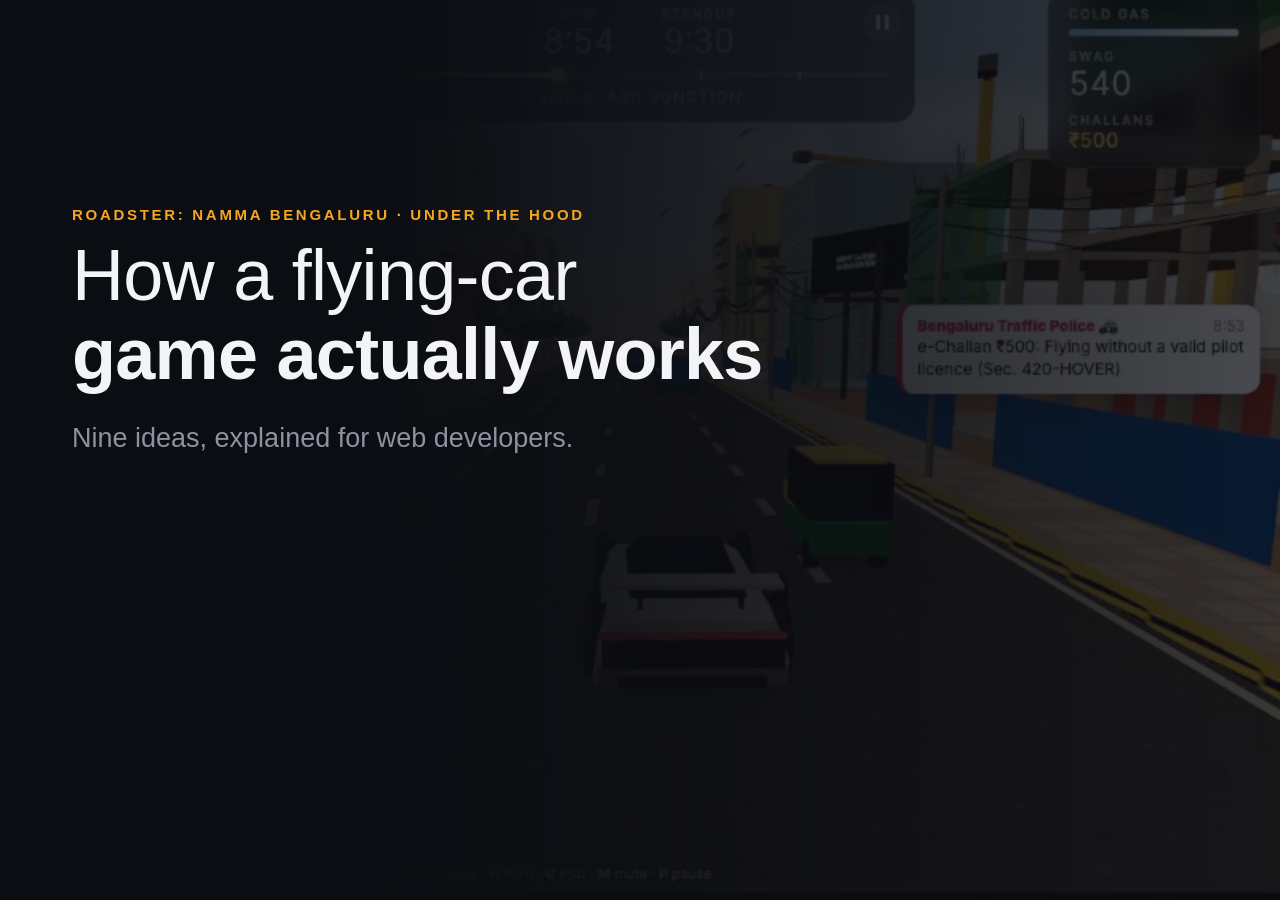
<file: tools/explainer-video/slides.html>
<!doctype html>
<html><head><meta charset="utf-8"><title>slides</title>
<style>
:root{--bg:#0b0d12;--panel:#151922;--line:#262c38;--tx:#f2f4f7;--mu:#8b93a1;--acc:#f5a623;--red:#ff4d5e;--grn:#7CFC9A;--blu:#5ad1ff;--yel:#ffd23f}
*{box-sizing:border-box;margin:0}
html,body{width:1280px;height:720px;overflow:hidden;background:var(--bg);color:var(--tx);font-family:-apple-system,'SF Pro Display','Helvetica Neue',sans-serif}
section{display:none;position:absolute;inset:0;padding:56px 72px}
section.on{display:block}
.chip{display:inline-block;font:700 15px/1 -apple-system,sans-serif;letter-spacing:.18em;color:var(--acc);text-transform:uppercase;margin-bottom:14px}
h1{font-weight:300;font-size:50px;letter-spacing:-.01em;line-height:1.1}
h1 b{font-weight:700}
h2{font-weight:600;font-size:26px;margin-bottom:10px}
p,li{font-size:23px;line-height:1.4;color:#d5dae2}
.mu{color:var(--mu)} .acc{color:var(--acc)} .red{color:var(--red)} .grn{color:var(--grn)} .blu{color:var(--blu)} .yel{color:var(--yel)}
.foot{position:absolute;left:72px;bottom:30px;font-size:15px;color:#5b6270;letter-spacing:.08em}
[data-step]{transition:none}
.hide{opacity:0}
.dim{opacity:.28}
.card{background:var(--panel);border:1px solid var(--line);border-radius:18px;padding:26px 28px}
.row{display:flex;gap:28px}
.col{flex:1}
code,.code{font-family:'SF Mono',Menlo,monospace}
.code{background:#0f1218;border:1px solid var(--line);border-radius:16px;padding:20px 0;font-size:21px;line-height:1.62}
.code div{padding:0 26px;white-space:pre;color:#c9d1dc}
.code div i{font-style:normal;color:#4d5564;display:inline-block;width:64px}
.code div.hl{background:rgba(245,166,35,.13);box-shadow:inset 4px 0 0 var(--acc)}
.code .k{color:#ff8fb1}.code .f{color:#7fd3ff}.code .n{color:#ffd23f}.code .c{color:#6b7484}
.callout{border-left:4px solid var(--acc);padding:6px 0 6px 20px;font-size:23px;color:#e8ebf0}
.pill{display:inline-block;padding:7px 14px;border-radius:999px;background:#1f2430;font-size:19px;margin:4px 6px 4px 0}
.big{font-size:84px;font-weight:200;line-height:1}
svg text{font-family:-apple-system,'SF Pro Display',sans-serif}
</style></head>
<body>

<!-- TITLE -->
<section data-id="title">
  <div style="position:absolute;inset:0;background:url(../../_screenshots/gameplay.jpg) center/cover;opacity:.32"></div>
  <div style="position:absolute;inset:0;background:linear-gradient(90deg,#0b0d12 30%,rgba(11,13,18,.2))"></div>
  <div style="position:relative;margin-top:150px">
    <div class="chip">Roadster: Namma Bengaluru · under the hood</div>
    <h1 style="font-size:72px">How a flying-car<br><b>game actually works</b></h1>
    <p style="margin-top:26px;font-size:27px" class="mu">Nine ideas, explained for web developers.</p>
  </div>
</section>

<!-- LOOP -->
<section data-id="loop">
  <div class="chip">Idea 1 / 9 · The game loop</div>
  <h1>A web app <b>waits</b>. A game <b class="acc">never waits</b>.</h1>
  <div class="row" style="margin-top:44px">
    <div class="card col">
      <h2 class="mu">Web app</h2>
      <p style="font-size:26px;margin-top:20px">click → handler → update DOM</p>
      <p class="mu" style="margin-top:22px">…then nothing, until the next event.</p>
      <div style="font-size:70px;margin-top:40px;opacity:.6">💤</div>
    </div>
    <div class="card col" style="border-color:#5a4520">
      <h2 class="acc">Game</h2>
      <p style="font-size:26px;margin-top:20px" data-step="0">every frame, whether anything happened or not</p>
      <svg data-step="1" width="520" height="250" viewBox="0 0 520 250" style="margin-top:6px">
        <defs><marker id="ar" viewBox="0 0 10 10" refX="8" refY="5" markerWidth="7" markerHeight="7" orient="auto"><path d="M0 0L10 5L0 10z" fill="#f5a623"/></marker></defs>
        <circle cx="260" cy="125" r="92" fill="none" stroke="#2c3240" stroke-width="2"/>
        <path d="M 200 55 A 92 92 0 0 1 340 72" fill="none" stroke="#f5a623" stroke-width="3" marker-end="url(#ar)"/>
        <path d="M 352 150 A 92 92 0 0 1 250 216" fill="none" stroke="#f5a623" stroke-width="3" marker-end="url(#ar)"/>
        <path d="M 180 175 A 92 92 0 0 1 172 95" fill="none" stroke="#f5a623" stroke-width="3" marker-end="url(#ar)"/>
        <text x="260" y="118" text-anchor="middle" fill="#f2f4f7" font-size="34" font-weight="200">60×</text>
        <text x="260" y="146" text-anchor="middle" fill="#8b93a1" font-size="17">per second · 16.7 ms</text>
        <text x="96" y="70" text-anchor="middle" fill="#f2f4f7" font-size="22" font-weight="600">1 · Input</text>
        <text x="440" y="122" text-anchor="middle" fill="#f2f4f7" font-size="22" font-weight="600">2 · Update</text>
        <text x="116" y="232" text-anchor="middle" fill="#f2f4f7" font-size="22" font-weight="600">3 · Render</text>
      </svg>
    </div>
  </div>
</section>

<!-- LOOP CODE -->
<section data-id="loopcode">
  <div class="chip">Idea 1 / 9 · The game loop · game.js</div>
  <div class="row" style="margin-top:8px;align-items:flex-start">
    <div class="code" style="flex:1.45">
      <div data-hl="0"><i>1905</i><span class="k">function</span> <span class="f">frame</span>(now) {</div>
      <div data-hl="0"><i>1906</i>  <span class="f">requestAnimationFrame</span>(frame);   <span class="c">// call me again</span></div>
      <div data-hl="1,2"><i>1908</i>  <span class="k">let</span> dt = Math.<span class="f">min</span>(<span class="n">0.05</span>, (now - last) / <span class="n">1000</span>);</div>
      <div><i>    </i>  <span class="c">…</span></div>
      <div><i>1933</i>      <span class="f">update</span>(dt);        <span class="c">// move the world</span></div>
      <div><i>1934</i>      <span class="f">syncVisuals</span>(dt);   <span class="c">// meshes follow data</span></div>
      <div><i>    </i>  <span class="c">…</span></div>
      <div><i>1941</i>  renderer.<span class="f">render</span>(scene, camera); <span class="c">// draw</span></div>
      <div><i>    </i>}</div>
      <div style="height:14px"></div>
      <div data-hl="1" data-step="1"><i>1371</i>car.s += car.speed * dt;   <span class="c">// speed × time</span></div>
    </div>
    <div style="flex:1;padding-top:6px">
      <div data-step="0" class="callout" style="margin-bottom:26px"><b>requestAnimationFrame</b><br><span class="mu">The browser calls you before each screen refresh.</span></div>
      <div data-step="1" class="callout" style="margin-bottom:26px"><b>dt</b> = seconds since last frame<br><span class="mu">60 Hz → 0.0167 · 120 Hz → 0.0083<br>Same speed on every screen.</span></div>
      <div data-step="2" class="callout" style="border-color:var(--red)"><b>The clamp</b><br><span class="mu">Tab away for 10 s → dt = 10 → car teleports 340 m, through a bus.</span><br><span class="acc">Math.min caps it at 0.05 s.</span></div>
    </div>
  </div>
</section>

<!-- SCENE GRAPH -->
<section data-id="graph">
  <div class="chip">Idea 2 / 9 · The scene graph · three.js</div>
  <h1>three.js is a <b>DOM for 3D</b></h1>
  <div class="row" style="margin-top:36px">
    <div class="card col" data-step="0">
      <h2 class="mu">The DOM you know</h2>
      <div class="code" style="border:0;background:none;padding:6px 0;font-size:21px">
<div>document</div><div>└─ div.card</div><div>   ├─ img</div><div>   └─ span</div></div>
    </div>
    <div class="card col" data-step="0" style="flex:1.25">
      <h2 class="acc">The scene in game.js</h2>
      <div class="code" style="border:0;background:none;padding:6px 0;font-size:21px">
<div>scene</div><div>├─ road  <span class="c">(one long strip)</span></div><div>├─ carMesh <span class="c">(group)</span></div><div>│  ├─ body · wheels · nozzles</div><div>├─ bus, auto, cow … <span class="c">(traffic)</span></div><div>└─ buildings, trees, sky</div></div>
    </div>
  </div>
  <div class="row" data-step="1" style="margin-top:26px;align-items:center;font-size:24px">
    <span class="pill" style="font-size:22px">Mesh = <b class="blu">Geometry</b> (shape) + <b class="acc">Material</b> (look)</span>
    <span class="pill" style="font-size:22px"><b>Camera</b> = what you see</span>
    <span class="pill" style="font-size:22px"><b>Renderer</b> → pixels</span>
  </div>
</section>

<!-- VIRTUAL LIST -->
<section data-id="virtual">
  <div class="chip">Idea 3 / 9 · Streaming the world</div>
  <h1>It's a <b>virtualized list</b>, but for a city</h1>
  <div class="row" style="margin-top:34px">
    <div class="card col">
      <h2 class="mu">react-window</h2>
      <p>Only rows inside the viewport exist in the DOM. Scroll, and rows are created ahead and destroyed behind.</p>
    </div>
    <div class="card col" style="border-color:#5a4520">
      <h2 class="acc">The road</h2>
      <p>Only traffic within <b class="grn">230 m ahead</b> exists. Pass it by <b class="red">30 m</b>, and it's deleted, memory freed.</p>
    </div>
  </div>
  <div class="code" style="margin-top:26px;font-size:19px">
    <div><i>1484</i><span class="k">while</span> (game.nextSpawn &lt; car.s + <span class="n">230</span>) <span class="f">spawnAt</span>(game.nextSpawn) …</div>
    <div><i>1487</i><span class="k">if</span> (o.z &gt; -car.s + <span class="n">30</span>) { scene.<span class="f">remove</span>(o.mesh); <span class="f">disposeObj</span>(o.mesh); … }</div>
  </div>
</section>

<!-- PHYSICS -->
<section data-id="physics">
  <div class="chip">Idea 4 / 9 · Physics</div>
  <h1>Physics is <b>a few numbers</b>, updated every frame</h1>
  <div class="row" style="margin-top:40px;align-items:flex-start">
    <div class="code" style="flex:1.3">
      <div><i>1394</i>car.vy -= GRAV * dt;     <span class="c">// gravity = 30</span></div>
      <div><i>1395</i>car.y  += car.vy * dt;   <span class="c">// height</span></div>
      <div style="height:12px"></div>
      <div><i>    </i><span class="c">// Space, on the ground:</span></div>
      <div><i>1378</i>car.vy = HOP_V;           <span class="c">// kick = 11.5</span></div>
      <div><i>    </i>car.air -= HOP_COST;      <span class="c">// 16% gas</span></div>
      <div><i>    </i><span class="c">// Space held, in the air:</span></div>
      <div><i>1392</i>car.air -= HOVER_DRAIN * dt;</div>
    </div>
    <div class="col">
      <p class="big">y · vy</p><p class="mu" style="margin:6px 0 30px">height · up-speed</p>
      <p class="big acc">air</p><p class="mu" style="margin-top:6px">one tank of cold gas for hop, hover and boost.<br>Refills only on the ground.</p>
    </div>
  </div>
</section>

<!-- AABB -->
<section data-id="aabb">
  <div class="chip">Idea 5 / 9 · Collisions</div>
  <div class="row" style="align-items:flex-start">
    <div style="flex:1">
      <h1 style="font-size:44px">Two boxes. <b>Do they overlap?</b></h1>
      <svg width="520" height="300" viewBox="0 0 520 300" style="margin-top:20px">
        <text x="12" y="22" fill="#8b93a1" font-size="16">TOP-DOWN</text>
        <rect x="150" y="40" width="120" height="230" rx="6" fill="rgba(255,210,63,.10)" stroke="#ffd23f" stroke-width="3"/>
        <text x="210" y="160" text-anchor="middle" fill="#ffd23f" font-size="22" font-weight="600">BUS</text>
        <rect x="236" y="200" width="70" height="92" rx="6" fill="rgba(90,209,255,.12)" stroke="#5ad1ff" stroke-width="3"/>
        <text x="271" y="252" text-anchor="middle" fill="#5ad1ff" font-size="18" font-weight="600">CAR</text>
        <rect x="236" y="200" width="34" height="70" fill="rgba(255,77,94,.45)"/>
        <text x="350" y="236" fill="#ff4d5e" font-size="19" font-weight="600">overlap in x</text>
        <text x="350" y="262" fill="#ff4d5e" font-size="19" font-weight="600">and in z → hit?</text>
      </svg>
    </div>
    <div style="flex:1.05">
      <div class="code" style="font-size:18px;margin-top:6px">
        <div><i>1531</i>ox = (CAR_HW + o.w/2) - |dx|</div>
        <div><i>    </i>oz = (CAR_HL + o.d/2) - |dz|</div>
        <div><i>1533</i><span class="k">if</span> (ox &lt;= <span class="n">0</span> || oz &lt;= <span class="n">0</span>) <span class="k">continue</span>;</div>
      </div>
      <p class="mu" style="margin-top:12px;font-size:20px">Same idea as two <code>getBoundingClientRect()</code> rects intersecting.</p>
      <div data-step="1" class="card" style="margin-top:16px;padding:18px 22px">
        <p style="font-size:21px"><b>Overlap?</b> then check height:</p>
        <p style="font-size:21px;margin-top:6px"><span class="grn">car.y ≥ roof</span> → cleared, +swag</p>
        <p style="font-size:21px"><span class="red">car.y &lt; roof</span> → crash</p>
      </div>
      <div data-step="2" class="card" style="margin-top:14px;padding:18px 22px;border-color:#5a4520">
        <p style="font-size:21px"><span class="acc">impact ≤ 12</span> → just tailgating</p>
        <p style="font-size:21px"><span class="acc">hitCd = 0.6 s</span>, refreshed on contact</p>
      </div>
    </div>
  </div>
</section>

<!-- CHANNELS -->
<section data-id="channels">
  <div class="chip">Idea 6 / 9 · Game feel</div>
  <h1>One event, <b>many reactions</b>. One message, <b>one channel</b>.</h1>
  <div class="row" style="margin-top:40px">
    <div class="card col"><p class="mu" style="font-size:18px">flash()</p><p style="font-size:30px;font-weight:800;color:#ffb84d;margin:10px 0">ROOF HOP!</p><p style="font-size:20px">On-road events: crashes, stunts</p></div>
    <div class="card col"><p class="mu" style="font-size:18px">toast()</p><div style="background:#f2f4f7;color:#111;border-radius:14px;padding:12px 14px;margin:10px 0;font-size:17px"><b>e-Challan</b> · ₹2,000<br>Flying without a licence</div><p style="font-size:20px">Your phone: e-challans, WhatsApps</p></div>
    <div class="card col"><p class="mu" style="font-size:18px">hint()</p><div style="display:inline-block;background:rgba(255,255,255,.12);border-radius:999px;padding:9px 16px;margin:12px 0;font-size:17px">Hop over them — SPACE</div><p style="font-size:20px">Tips, at the bottom</p></div>
  </div>
  <p class="mu" style="margin-top:30px">Never two channels for the same event, or the screen turns into noise.</p>
</section>

<!-- AUDIO -->
<section data-id="audio">
  <div class="chip">Idea 7 / 9 · Web Audio</div>
  <h1>Sound is <b>plumbing</b></h1>
  <svg width="1136" height="420" viewBox="0 0 1136 420" style="margin-top:20px">
    <defs><marker id="a2" viewBox="0 0 10 10" refX="9" refY="5" markerWidth="8" markerHeight="8" orient="auto"><path d="M0 0L10 5L0 10z" fill="#8b93a1"/></marker>
      <marker id="a3" viewBox="0 0 10 10" refX="9" refY="5" markerWidth="8" markerHeight="8" orient="auto"><path d="M0 0L10 5L0 10z" fill="#ff4d5e"/></marker></defs>
    <g font-size="21" font-weight="600" text-anchor="middle">
      <rect x="0" y="40" width="190" height="64" rx="14" fill="#151922" stroke="#262c38"/><text x="95" y="80" fill="#f2f4f7">Horn recording</text>
      <rect x="0" y="130" width="190" height="64" rx="14" fill="#151922" stroke="#262c38"/><text x="95" y="170" fill="#f2f4f7">Synth: moo, thrust</text>
      <rect x="250" y="85" width="150" height="64" rx="14" fill="#151922" stroke="#262c38"/><text x="325" y="125" fill="#f2f4f7">Panner</text>
      <rect x="460" y="85" width="180" height="64" rx="14" fill="#2a2110" stroke="#f5a623" stroke-width="2"/><text x="550" y="125" fill="#f5a623">SFX bus</text>
      <rect x="700" y="85" width="180" height="64" rx="14" fill="#151922" stroke="#262c38"/><text x="790" y="125" fill="#f2f4f7">Compressor</text>
      <rect x="940" y="85" width="190" height="64" rx="14" fill="#151922" stroke="#262c38"/><text x="1035" y="125" fill="#f2f4f7">Master · 🔇</text>
      <rect x="460" y="250" width="180" height="64" rx="14" fill="#151922" stroke="#262c38"/><text x="550" y="290" fill="#f2f4f7">Reverb</text>
    </g>
    <g stroke="#8b93a1" stroke-width="2.5" fill="none">
      <path d="M190 72 L248 110" marker-end="url(#a2)"/><path d="M190 162 L248 128" marker-end="url(#a2)"/>
      <path d="M400 117 L458 117" marker-end="url(#a2)"/><path d="M640 117 L698 117" marker-end="url(#a2)"/><path d="M880 117 L938 117" marker-end="url(#a2)"/>
      <path d="M520 149 L520 248" marker-end="url(#a2)"/>
      <path data-step="0" d="M580 250 L580 151" marker-end="url(#a2)"/>
    </g>
    <text data-step="0" x="560" y="210" fill="#8b93a1" font-size="17">send · return</text>
    <g data-step="1">
      <path d="M640 290 C 700 290, 720 200, 760 151" stroke="#ff4d5e" stroke-width="3" stroke-dasharray="8 7" fill="none" marker-end="url(#a3)"/>
      <text x="760" y="262" fill="#ff4d5e" font-size="21" font-weight="600">bug: reverb skipped the SFX bus</text>
      <text x="760" y="290" fill="#8b93a1" font-size="19">→ faint echo even with sound off</text>
      <text x="0" y="380" fill="#7CFC9A" font-size="23" font-weight="600">Rule: every voice flows through the SFX bus, so pause and mute really silence it.</text>
    </g>
  </svg>
</section>

<!-- STATES -->
<section data-id="states">
  <div class="chip">Idea 8 / 9 · State machine</div>
  <h1>Always in <b>exactly one</b> state</h1>
  <svg width="1136" height="460" viewBox="0 0 1136 460" style="margin-top:14px">
    <defs><marker id="a4" viewBox="0 0 10 10" refX="9" refY="5" markerWidth="8" markerHeight="8" orient="auto"><path d="M0 0L10 5L0 10z" fill="#8b93a1"/></marker></defs>
    <g font-size="25" font-weight="600" text-anchor="middle">
      <rect x="0" y="120" width="190" height="76" rx="38" fill="#151922" stroke="#3a4150" stroke-width="2"/><text x="95" y="167" fill="#f2f4f7">title</text>
      <rect x="300" y="120" width="200" height="76" rx="38" fill="#2a2110" stroke="#f5a623" stroke-width="2"/><text x="400" y="167" fill="#f5a623">playing</text>
      <rect x="620" y="120" width="190" height="76" rx="38" fill="#151922" stroke="#3a4150" stroke-width="2"/><text x="715" y="167" fill="#f2f4f7">paused</text>
      <rect x="300" y="330" width="200" height="76" rx="38" fill="#151922" stroke="#3a4150" stroke-width="2"/><text x="400" y="377" fill="#f2f4f7">over</text>
      <rect x="880" y="0" width="230" height="76" rx="16" fill="#151922" stroke="#5ad1ff" stroke-width="2" stroke-dasharray="7 6"/><text x="995" y="47" fill="#5ad1ff">showroom</text>
    </g>
    <g stroke="#8b93a1" stroke-width="2.5" fill="none">
      <path d="M190 158 L298 158" marker-end="url(#a4)"/>
      <path d="M500 145 L618 145" marker-end="url(#a4)"/><path d="M620 172 L502 172" marker-end="url(#a4)"/>
      <path d="M370 196 L370 328" marker-end="url(#a4)"/>
      <path d="M430 330 L430 198" marker-end="url(#a4)"/>
      <path d="M95 120 C 95 40, 500 38, 878 38" stroke="#5ad1ff" stroke-dasharray="6 6" marker-end="url(#a4)"/>
    </g>
    <text x="244" y="148" fill="#8b93a1" font-size="17" text-anchor="middle">Enter</text>
    <text x="559" y="135" fill="#8b93a1" font-size="17" text-anchor="middle">P</text>
    <text x="356" y="268" fill="#8b93a1" font-size="17" text-anchor="end">arrive, or clock hits 10:15</text><text x="444" y="268" fill="#8b93a1" font-size="17">Enter · drive again</text>
    <text x="1000" y="105" fill="#8b93a1" font-size="17" text-anchor="middle">a modal on top</text>
    <g data-step="1">
      <path d="M760 120 C 790 70, 830 50, 878 50" stroke="#ff4d5e" stroke-width="3.5" fill="none" marker-end="url(#a4)"/>
      <text x="640" y="262" fill="#ff4d5e" font-size="22" font-weight="600">bug: paused → showroom = silent horn</text>
      <text x="640" y="292" fill="#8b93a1" font-size="19">pause had muted the SFX bus</text>
      <text x="640" y="336" fill="#7CFC9A" font-size="21" font-weight="600">fix: on enter, set the showroom's own audio state;</text>
      <text x="640" y="364" fill="#7CFC9A" font-size="21" font-weight="600">on exit, restore the previous one</text>
    </g>
  </svg>
</section>

<!-- DEBUG -->
<section data-id="debug">
  <div class="chip">Idea 9 / 9 · Debuggability</div>
  <h1>Put a <b>handle on window</b></h1>
  <div class="code" style="margin-top:30px;font-size:20px;background:#1b1d22;border-color:#30343c">
    <div><span class="blu">&gt;</span> __game.car</div>
    <div class="mu">  {s: 535.6, x: -3, y: 0, vy: 0, speed: 34, air: 100, onGround: true}</div>
    <div style="height:10px"></div>
    <div data-step="1"><span class="blu">&gt;</span> <span class="k">let</span> t0 = performance.<span class="f">now</span>(); __game.<span class="f">sim</span>(<span class="n">900</span>, bot)</div>
    <div data-step="1" class="mu">  {s: 3300.1, clock: <span class="grn">"9:30"</span>, state: "over", crashes: 10, swag: 1580}</div>
    <div data-step="1"><span class="blu">&gt;</span> performance.<span class="f">now</span>() - t0</div>
    <div data-step="1" class="acc">  236</div>
  </div>
  <p data-step="0" class="mu" style="margin-top:22px">Like exposing your Redux store for DevTools.</p>
  <p data-step="1" style="margin-top:6px">sim() = fixed 1/60 s steps, no drawing. A bot drives all 3.3 km in a quarter-second.</p>
</section>

<!-- RECAP -->
<section data-id="recap">
  <div class="chip">Recap</div>
  <h1>Nine ideas</h1>
  <div style="display:grid;grid-template-columns:1fr 1fr 1fr;gap:16px;margin-top:34px">
    <div class="card"><span class="acc">1</span> A loop that <b>never waits</b></div>
    <div class="card"><span class="acc">2</span> A tree of <b>simple shapes</b></div>
    <div class="card"><span class="acc">3</span> Treadmill + <b>virtual list</b></div>
    <div class="card"><span class="acc">4</span> Physics = <b>a few numbers</b></div>
    <div class="card"><span class="acc">5</span> <b>Overlapping boxes</b></div>
    <div class="card"><span class="acc">6</span> <b>Juice</b>, one channel each</div>
    <div class="card"><span class="acc">7</span> Sound is <b>plumbing</b></div>
    <div class="card"><span class="acc">8</span> One <b>state</b> at a time</div>
    <div class="card"><span class="acc">9</span> A <b>debug hook</b></div>
  </div>
</section>

<!-- END -->
<section data-id="end">
  <div style="position:absolute;inset:0;background:url(../../_screenshots/gameplay.jpg) center/cover;opacity:.25"></div>
  <div style="position:relative;margin-top:120px">
    <div class="chip">Your homework</div>
    <h1 style="font-size:58px">Open <b>game.js</b>, find <code class="acc" style="font-size:52px">frame(now)</code>.<br>Follow one frame.</h1>
    <p style="margin-top:44px;font-size:28px">▶ thevarun.github.io/roadster-bengaluru</p>
    <p class="mu" style="margin-top:8px;font-size:22px">github.com/thevarun/roadster-bengaluru</p>
  </div>
</section>

<div class="foot" id="foot">ROADSTER: NAMMA BENGALURU · HOW IT WORKS</div>
<script>
  const q = new URLSearchParams(location.search), id = q.get('s') || 'title', step = +(q.get('step') || 0);
  const sec = document.querySelector(`section[data-id="${id}"]`); sec.classList.add('on');
  if (id === 'title' || id === 'end') document.getElementById('foot').style.display = 'none';
  sec.querySelectorAll('[data-step]').forEach(el => { const n = +el.dataset.step; if (n > step) el.classList.add('hide'); });
  const hls = sec.querySelectorAll('[data-hl]');
  hls.forEach(el => { const on = el.dataset.hl.split(',').map(Number).includes(step); el.classList.toggle('hl', on); });
</script>
</body></html>
</file>
